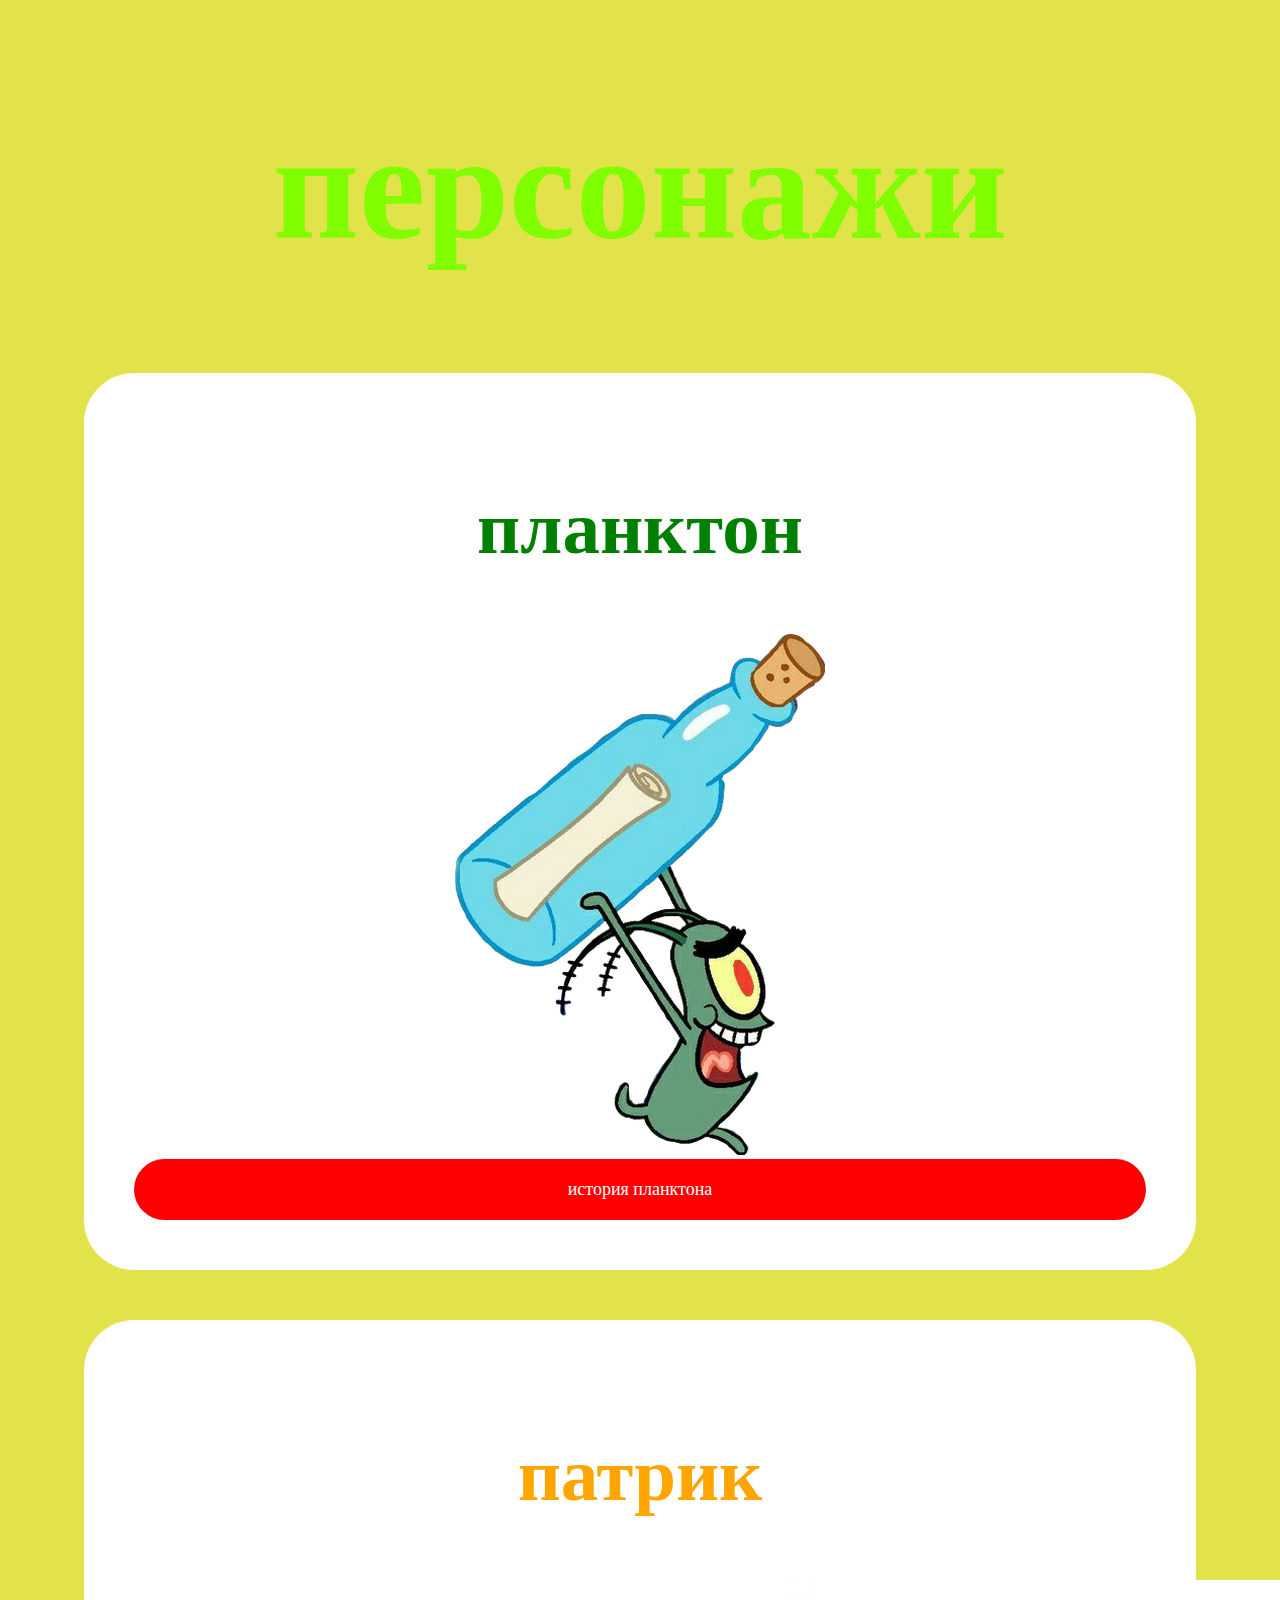
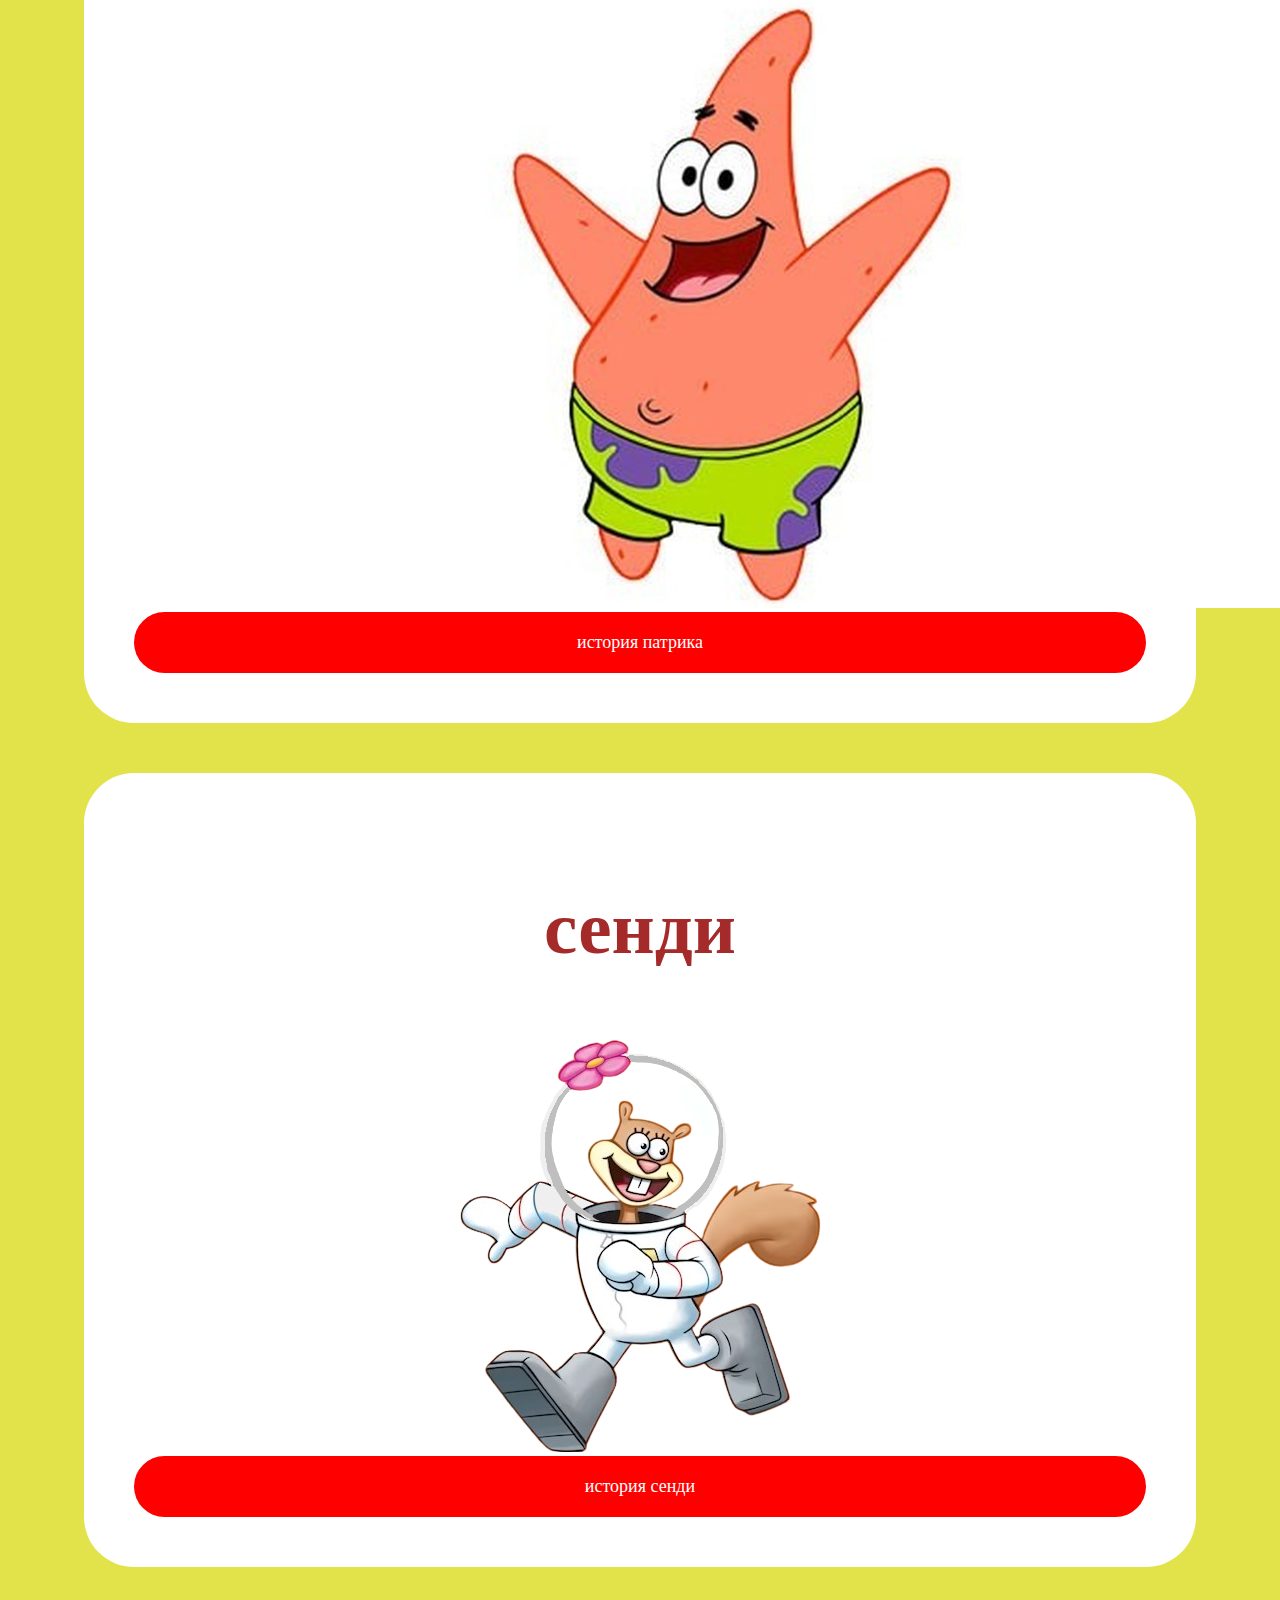
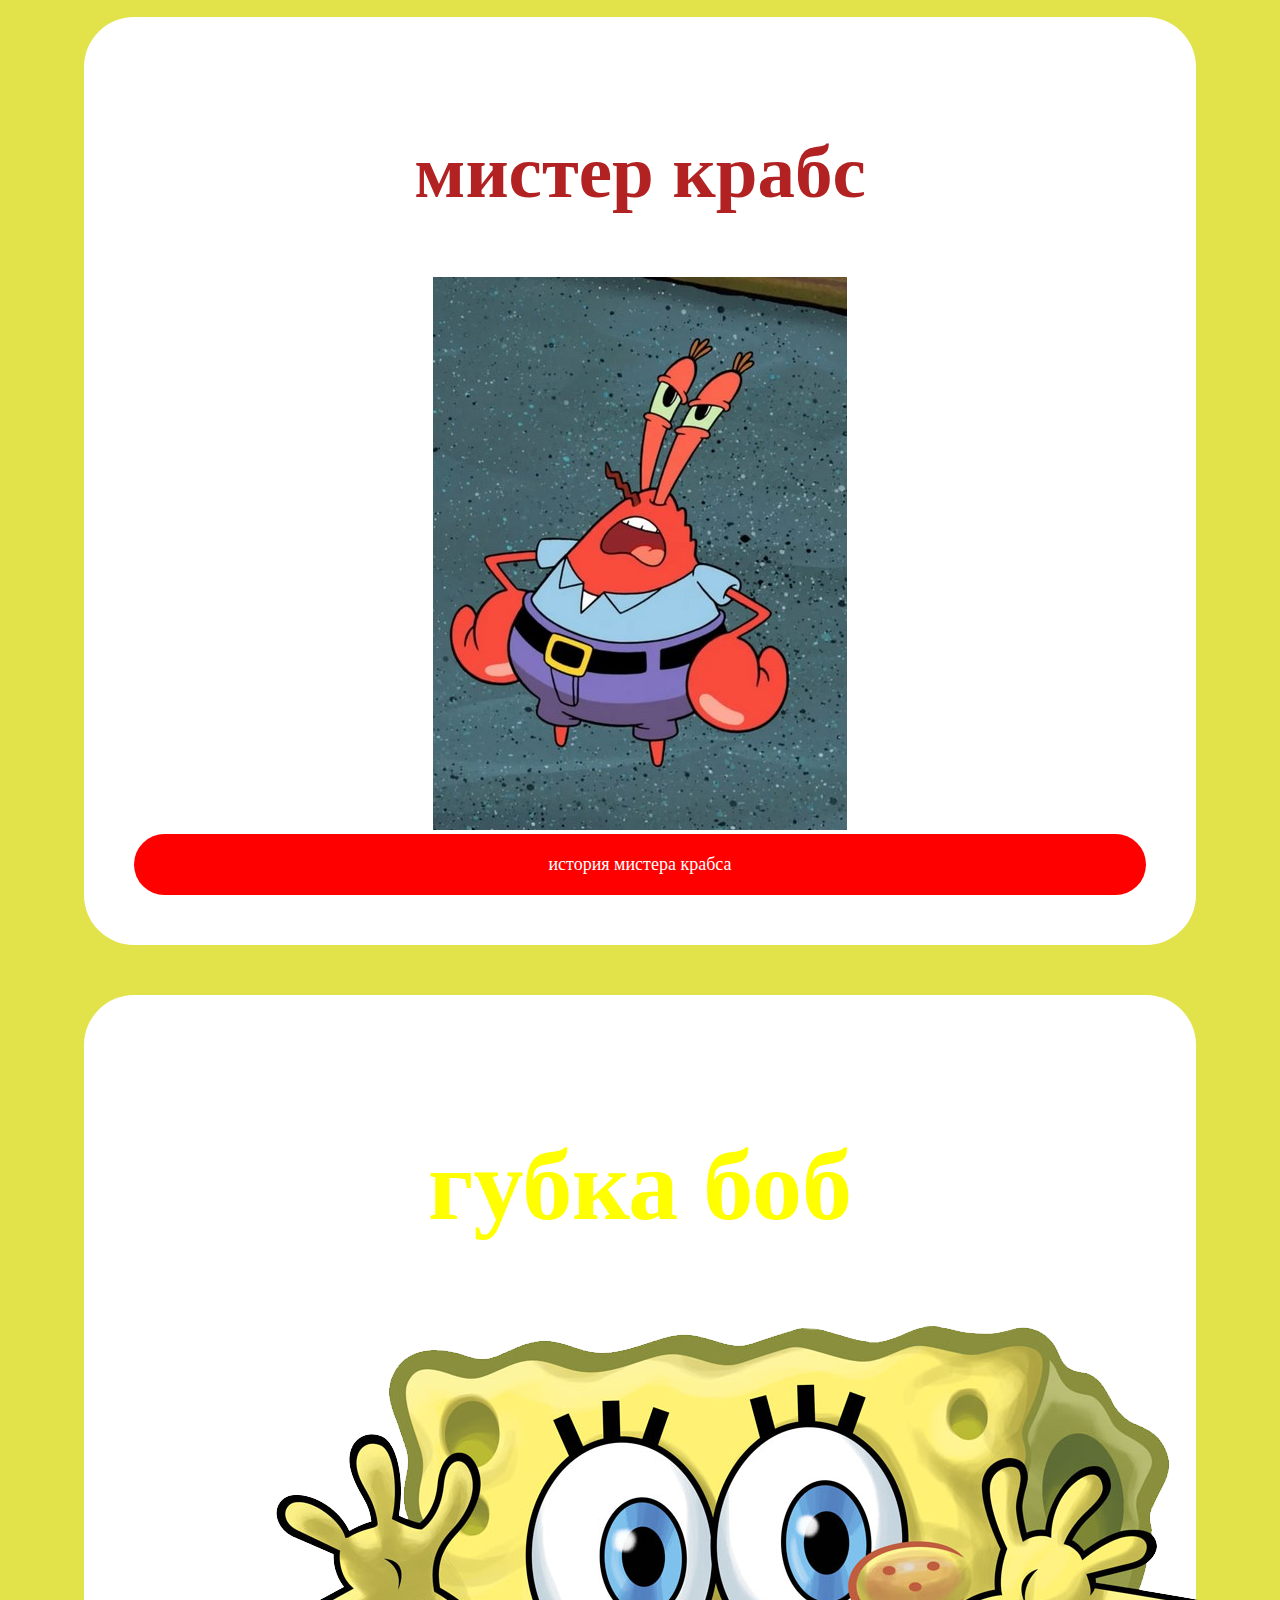
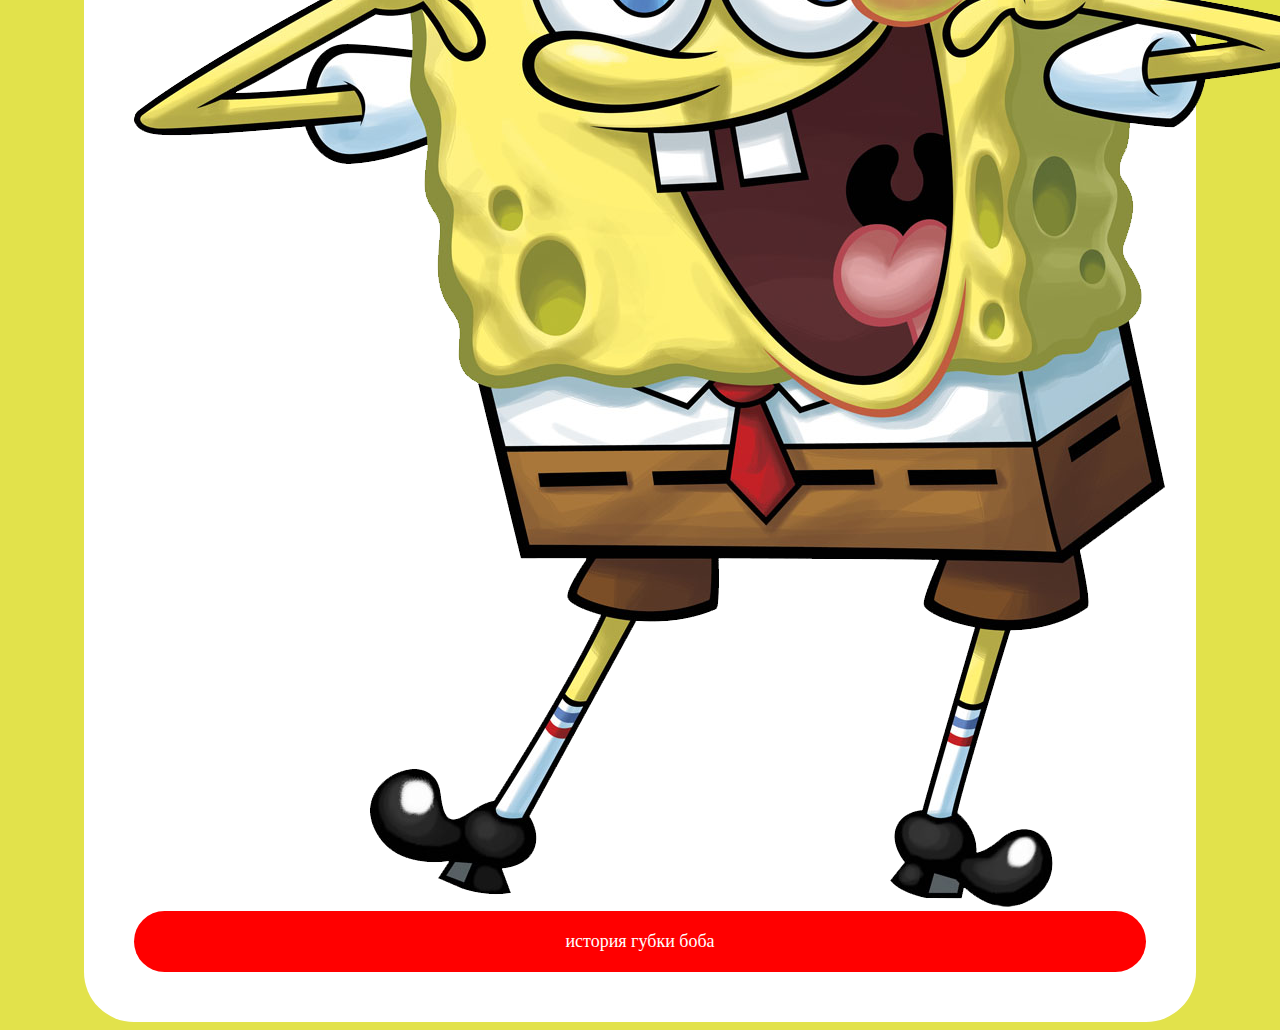
<file: index.html>
<!DOCTYPE html>
<html lang="en">
<head>
    <meta charset="UTF-8">
    <meta name="viewport" content="width=device-width, initial-scale=1.0">
    <title>губка боб квадратные штаны</title>
    <link rel="stylesheet" href="./дизайн.css">
</head>
<body>
    <h1>персонажи</h1>
    <div class="листок">
        <h2 >планктон</h2>  
        <img class="планктон" src="./планктон.png" alt="">
        <a href="./планктон.html">история планктона</a>

    </div>
    <div class="листок">
       <h2 class="патрик">патрик</h2>
   <img src="./патрик.jpg" alt="">
   <a href="./патрик.html">история патрика</a>
 
    </div>

    <div class="листок">
      <h2 class="сенди">сенди</h2>
   <img src="./сенди.png" alt="">
   <a href="./сенди.html">история сенди</a>
  
    </div>

    <div class="листок">

        
<h2 class=" крабс">мистер крабс</h2>
   <img src="./мистер крабс.jpg" alt="">
   <a href="./мистер крабс.html">история мистера крабса</a>
   
    </div>


   
   
   
        <div class="листок">
   <h2 class="губка">губка боб</h2>
   <img class="боб" src="./губка боб.png" alt="">
   <a href="./губка боб.html">история губки боба</a>
            </div>
</body>
</html>
</file>
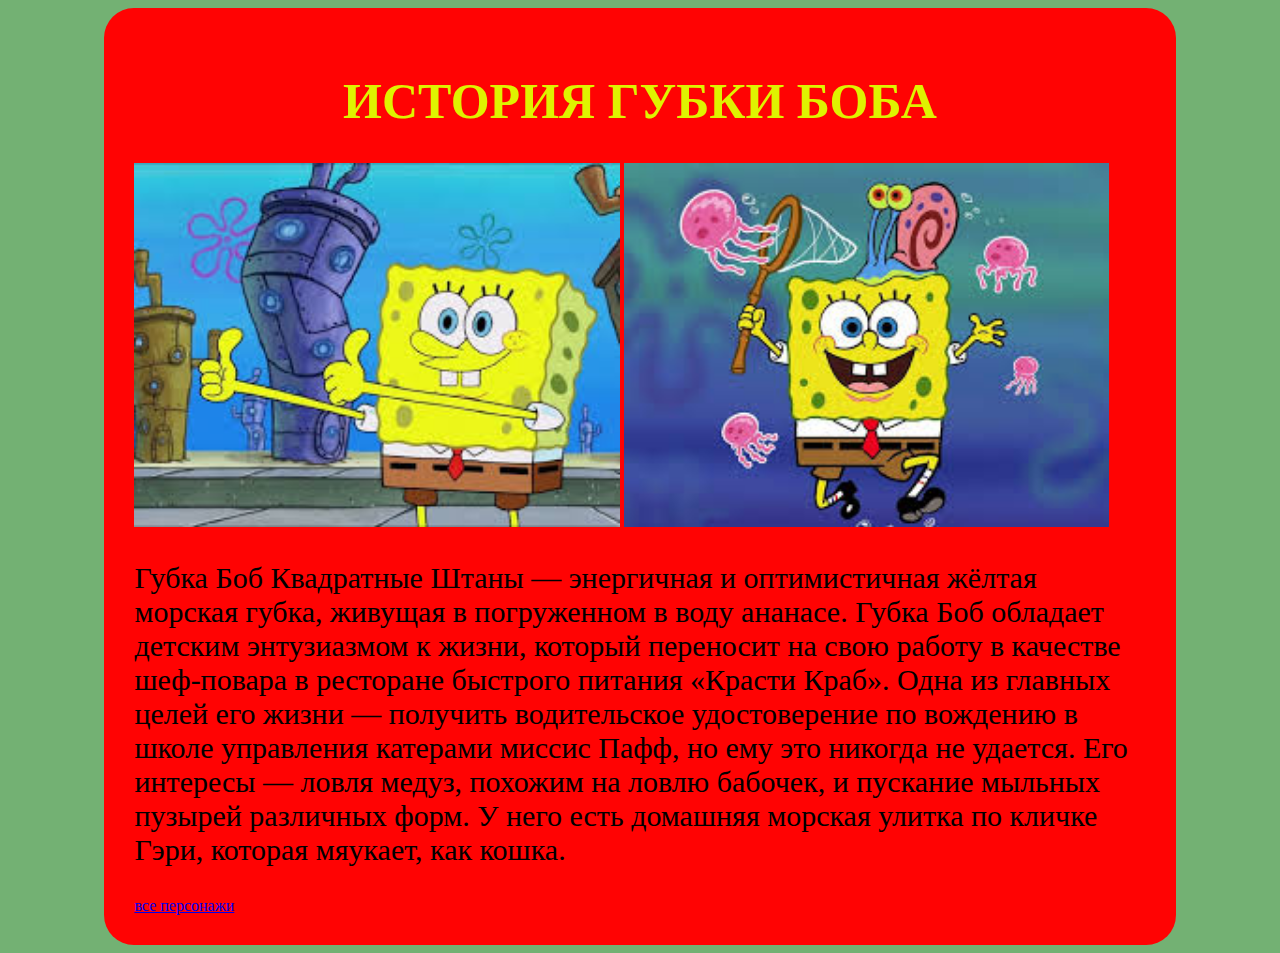
<file: губка боб.html>
<!DOCTYPE html>
<html lang="en">
<head>
    <meta charset="UTF-8">
    <meta name="viewport" content="width=device-width, initial-scale=1.0">
    <title>Document</title>
    <link rel="stylesheet" href="./губка боб.css">
</head>
<body>
    <div>
        <h1>история губки боба</h1>
        <img src="./146.jpeg" alt="">
        <img src="./147.jpeg" alt="">
        <p>
             Губка Боб Квадратные Штаны — энергичная и оптимистичная жёлтая морская губка, живущая в погруженном в воду ананасе. Губка Боб обладает детским энтузиазмом к жизни, который переносит на свою работу в качестве шеф-повара в ресторане быстрого питания «Красти Краб». Одна из главных целей его жизни — получить водительское удостоверение по вождению в школе управления катерами миссис Пафф, но ему это никогда не удается. Его интересы — ловля медуз, похожим на ловлю бабочек, и пускание мыльных пузырей различных форм. У него есть домашняя морская улитка по кличке Гэри, которая мяукает, как кошка.
        </p>
        <a href="./index.html">все персонажи</a>
    </div>
    
</body>
</html>
</file>
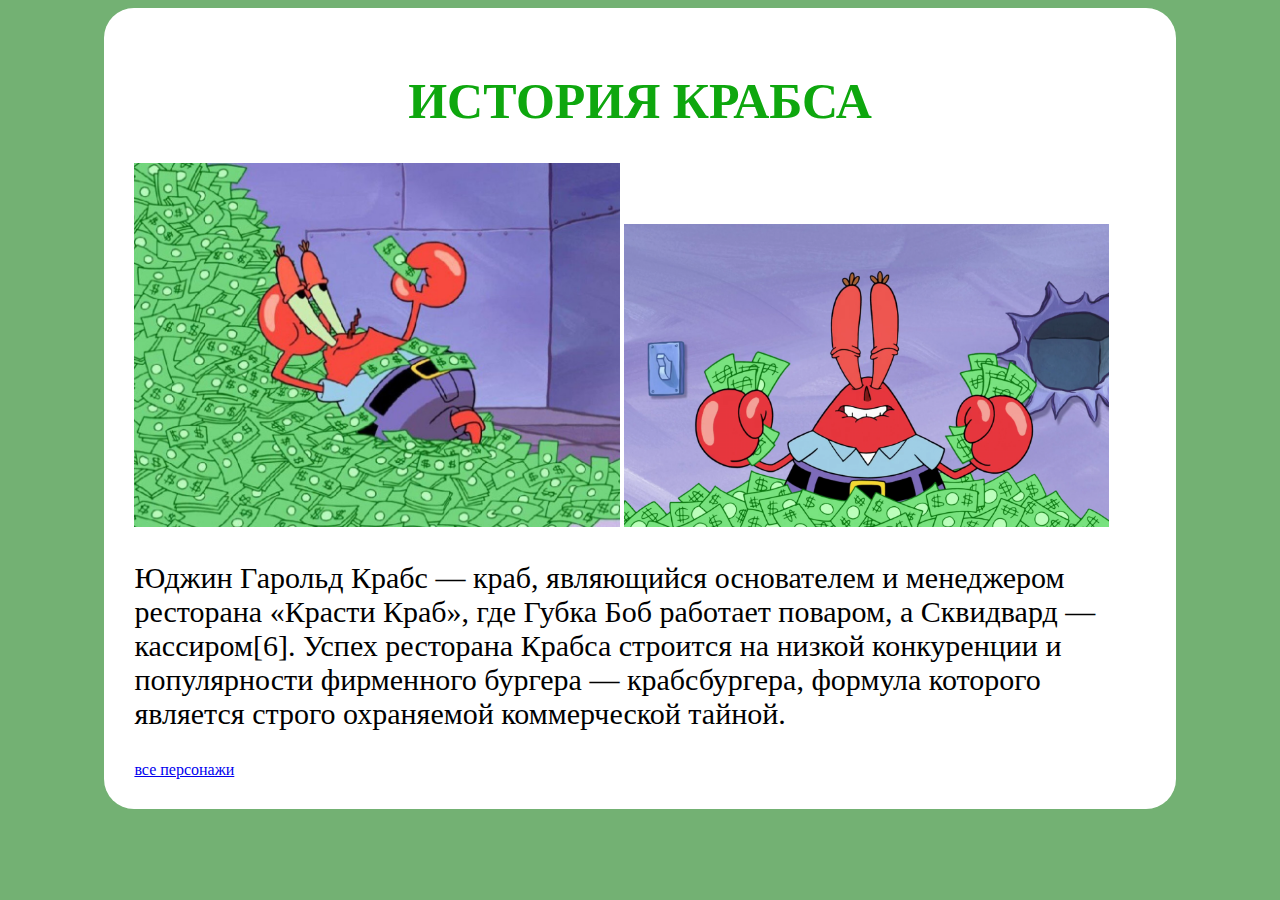
<file: мистер крабс.html>
<!DOCTYPE html>
<html lang="en">
<head>
    <meta charset="UTF-8">
    <meta name="viewport" content="width=device-width, initial-scale=1.0">
    <title>Document</title>
    <link rel="stylesheet" href="./мистер крабс.css">
</head>
<body>
    <div>
        <h1>история крабса</h1>
        <img src="./300.jpg" alt="">
        <img src="./905.png" alt="">
        <p>
            Юджин Гарольд Крабс — краб, являющийся основателем и менеджером ресторана «Красти Краб», где Губка Боб работает поваром, а Сквидвард — кассиром[6]. Успех ресторана Крабса строится на низкой конкуренции и популярности фирменного бургера — крабсбургера, формула которого является строго охраняемой коммерческой тайной.
        </p>
        <a href="./index.html">все персонажи</a>
    </div>
    
</body>
</html>
</file>
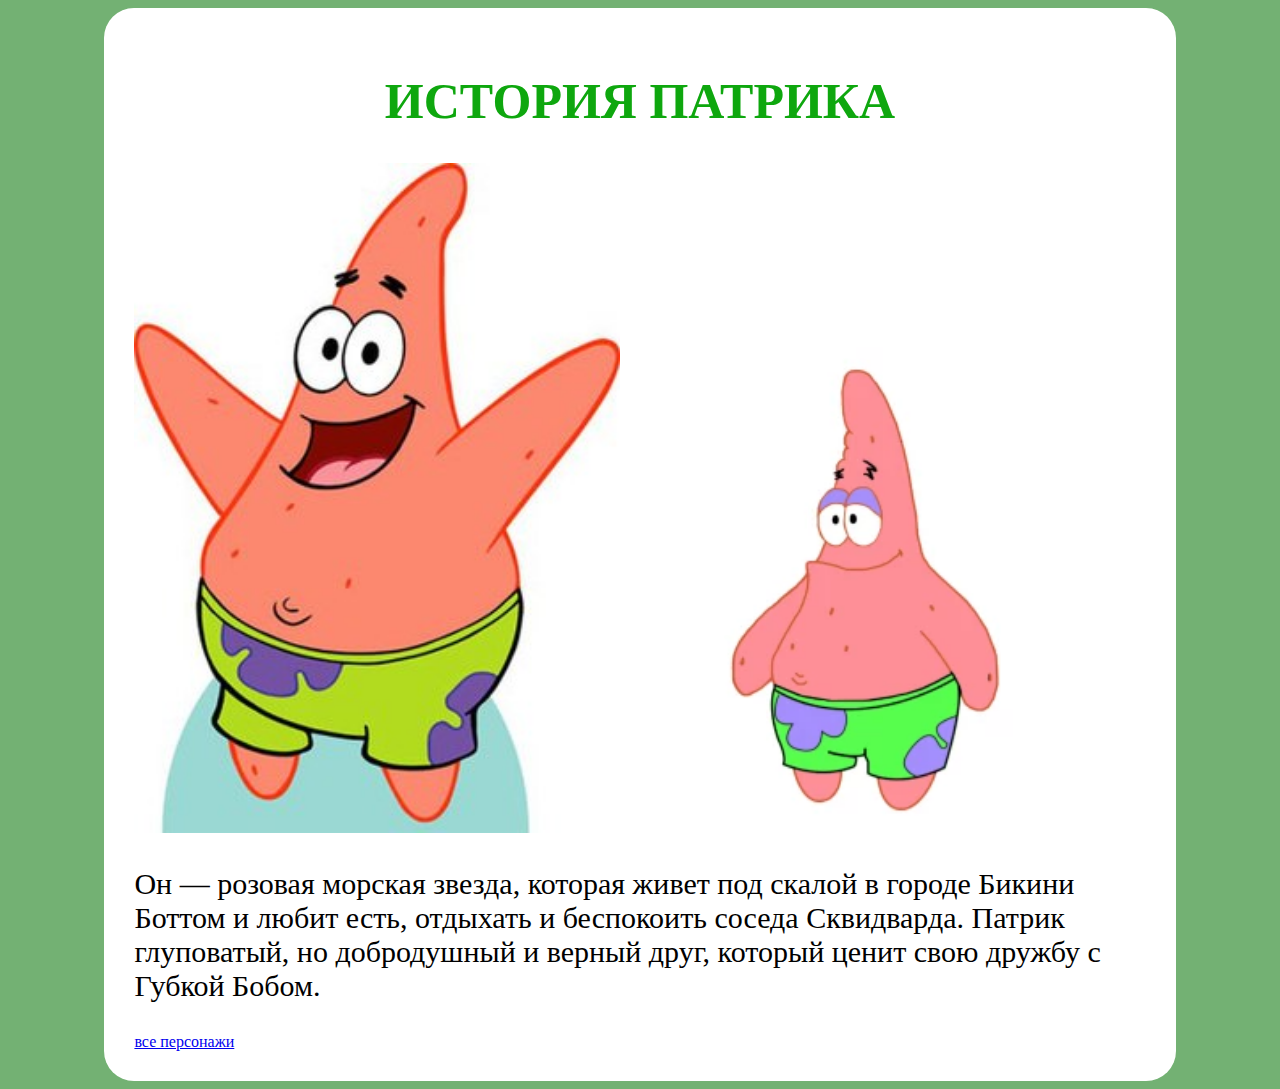
<file: патрик.html>
<!DOCTYPE html>
<html lang="en">
<head>
    <meta charset="UTF-8">
    <meta name="viewport" content="width=device-width, initial-scale=1.0">
    <title>Document</title>
    <link rel="stylesheet" href="./планктон.css">
</head>
<body>
    <div>
        <h1>история патрика</h1>
        <img src="./12345.jpg" alt="">
        <img src="./123456.webp" alt="">
        <p>
            Он — розовая морская звезда, которая живет под скалой в городе Бикини Боттом и любит есть, отдыхать и беспокоить соседа Сквидварда. Патрик глуповатый, но добродушный и верный друг, который ценит свою дружбу с Губкой Бобом. 
        </p>
         <a href="./index.html">все персонажи</a>
    </div>
    
    
</body>
</html>
</file>
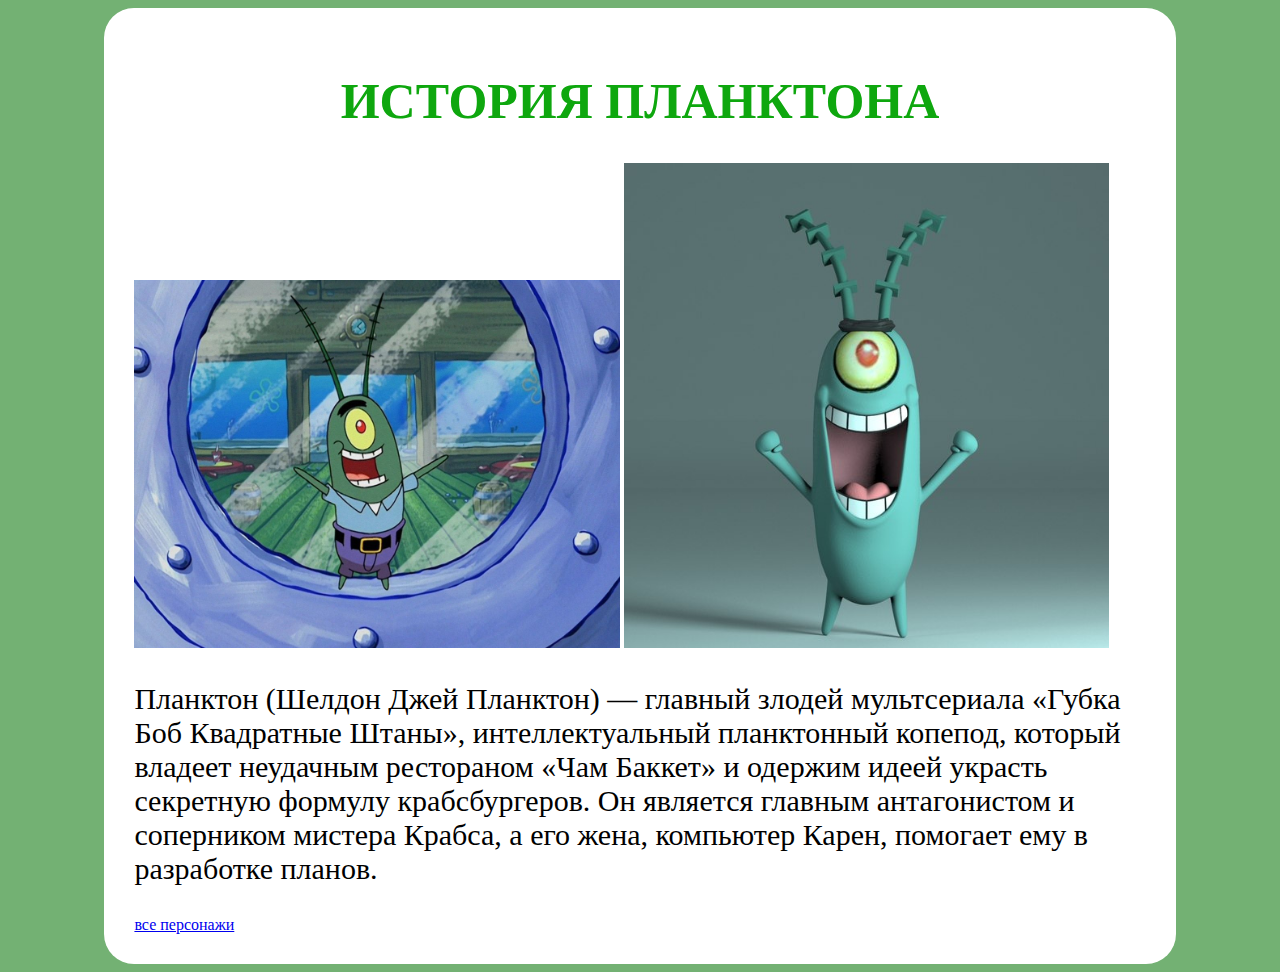
<file: планктон.html>
<!DOCTYPE html>
<html lang="en">
<head>
    <meta charset="UTF-8">
    <meta name="viewport" content="width=device-width, initial-scale=1.0">
    <title>Document</title>
    <link rel="stylesheet" href="./планктон.css">
</head>
<body>
    <div>
        <h1>история планктона</h1>
        <img src="./575.jpg" alt="">
        <img src="./576.jpg" alt="">
        <p>
           Планктон (Шелдон Джей Планктон) — главный злодей мультсериала «Губка Боб Квадратные Штаны», интеллектуальный планктонный копепод, который владеет неудачным рестораном «Чам Баккет» и одержим идеей украсть секретную формулу крабсбургеров. Он является главным антагонистом и соперником мистера Крабса, а его жена, компьютер Карен, помогает ему в разработке планов.  
        </p>
        <a href="./index.html">все персонажи</a>
    </div>
    
</body>
</html>
</file>
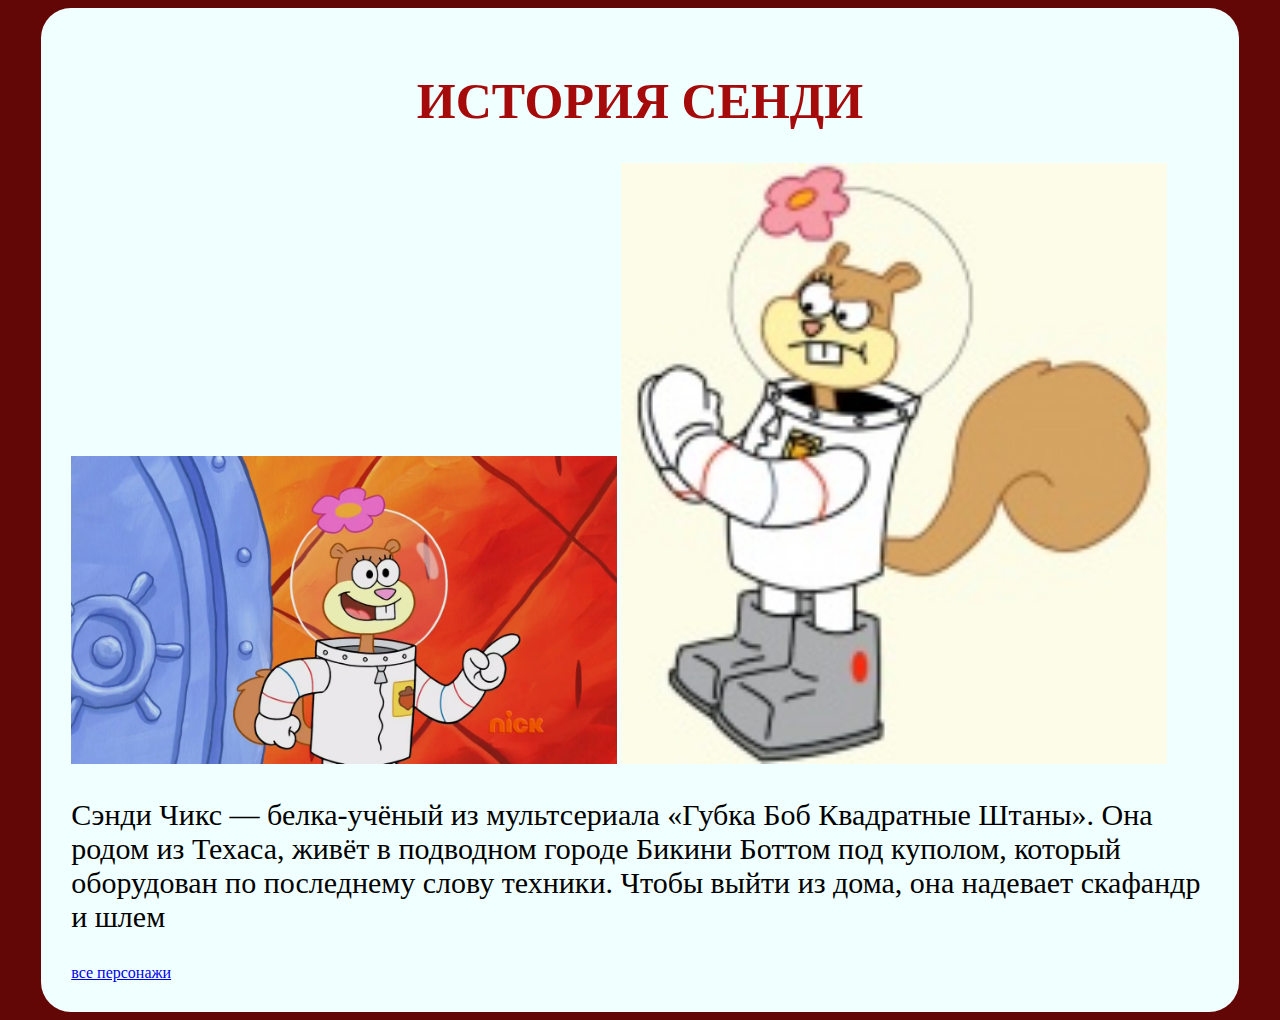
<file: сенди.html>
<!DOCTYPE html>
<html lang="en">
<head>
    <meta charset="UTF-8">
    <meta name="viewport" content="width=device-width, initial-scale=1.0">
    <title>Document</title>
    <link rel="stylesheet" href="./сенди.css">
</head>
<body>
     <div>
        <h1>история сенди</h1>
        <img src="./678.png" alt="">
        <img src="./790.jpg" alt="">
        <p>Сэнди Чикс — белка-учёный из мультсериала «Губка Боб Квадратные Штаны». Она родом из Техаса, живёт в подводном городе Бикини Боттом под куполом, который оборудован по последнему слову техники. Чтобы выйти из дома, она надевает скафандр и шлем</p>
         <a href="./index.html">все персонажи</a>
     </div>
    
</body>
</html>
</file>
<file: дизайн.css>
h1{
    color: chartreuse;
    font-size: 150px;
    text-align: center;
    
} 

h2{
    font-size: 75px;
    color: green;
    text-align: center;
}

.патрик{
    color: orange;
}

body{

    text-align: center;
    background: rgb(226, 226, 75);
}

 .сенди{
    color: brown;
 }


 .крабс{
    color: firebrick;
 }

 .губка{
color: yellow;
font-size: 100px;
 }

 a{
    background: rgb(255, 0, 0);
    color: white;
    padding: 20px;
    font-size: 18px;
    border-radius: 40px;
    text-decoration: none;
    display: block;
} 

img:hover{
    transform: scale(1.04);
}

img{
    transition: 0.5s;
}

.планктон{
    transition: 0.5s;

}

.планктон:active{
    transform: translateX(800px);
}

.боб{
    transition: 1s;
}

.боб:active{
    transform: rotate(180deg);
}

.листок{
    background: white;
    width: 80%;
    border-radius: 50px;
    margin: auto ;
    padding: 50px;
    margin-top: 50px;
}
</file>
<file: губка боб.css>
body{
    background: rgb(115, 177, 115);
}

div{
    background: rgb(255, 3, 3);
    width: 80%;
    border-radius: 30px;
    padding: 30px;
    margin: auto;
}

img{
    width: 48%;
}

h1{
    text-align: center;
    color: #dff300;
    font-size: 50px;
    text-transform: uppercase;
}

p{
    font-size: 30px ;
}
</file>
<file: мистер крабс.css>
body{
    background: rgb(115, 177, 115);
}

div{
    background: white;
    width: 80%;
    border-radius: 30px;
    padding: 30px;
    margin: auto;
}

img{
    width: 48%;
}

h1{
    text-align: center;
    color: rgb(14, 167, 14);
    font-size: 50px;
    text-transform: uppercase;
}

p{
    font-size: 30px ;
}
</file>
<file: планктон.css>
body{
    background: rgb(115, 177, 115);
}

div{
    background: white;
    width: 80%;
    border-radius: 30px;
    padding: 30px;
    margin: auto;
}

img{
    width: 48%;
}

h1{
    text-align: center;
    color: rgb(14, 167, 14);
    font-size: 50px;
    text-transform: uppercase;
}

p{
    font-size: 30px ;
}
</file>
<file: сенди.css>
body{
    background: rgb(98, 6, 6);
}

div{
    background: #f0ffff;
    width:90%;
    border-radius: 30px;
    padding: 30px;
    margin: auto;
}

img{
    width: 48%;
}

h1{
    text-align: center;
    color: rgb(166, 11, 11);
    font-size: 50px;
    text-transform: uppercase;
}

p{
    font-size: 30px ;
}
</file>
